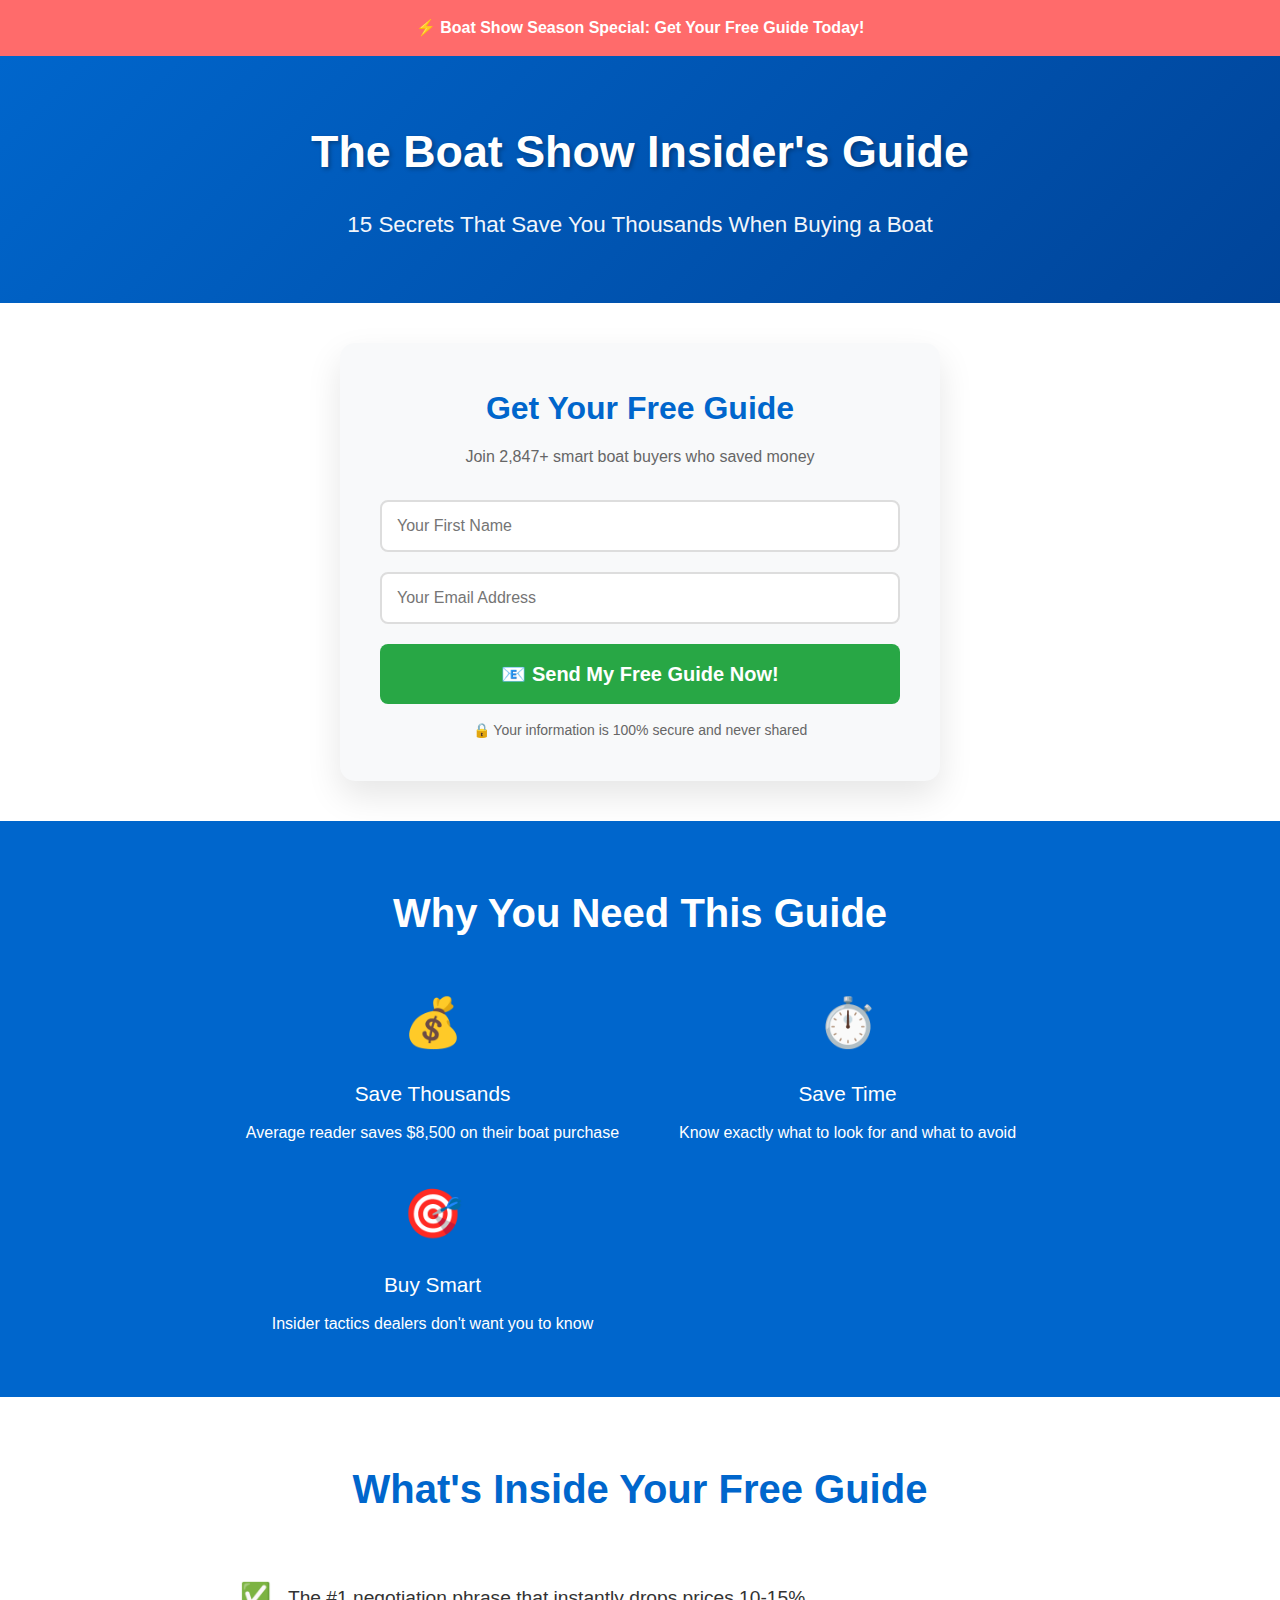
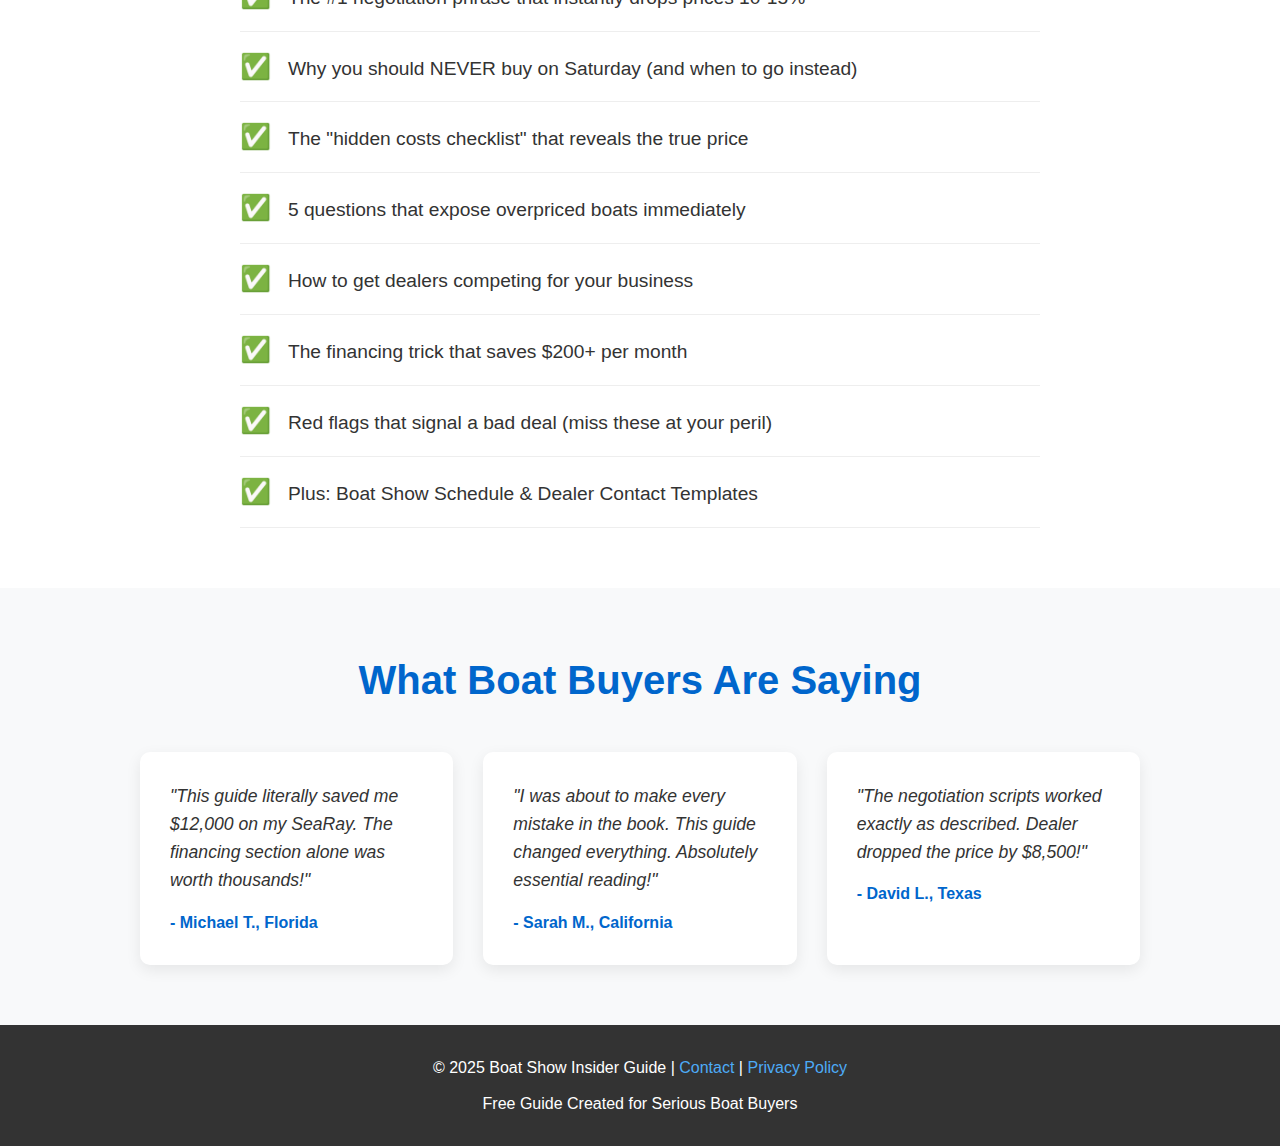
<file: index.html>
<!DOCTYPE html>
<html lang="en">
<head>
    <meta charset="UTF-8">
    <meta name="viewport" content="width=device-width, initial-scale=1.0">
    <title>Free Boat Show Guide - Save Thousands on Your Next Boat</title>
    <style>
        * {
            margin: 0;
            padding: 0;
            box-sizing: border-box;
        }
        
        body {
            font-family: 'Segoe UI', Arial, sans-serif;
            line-height: 1.6;
            color: #333;
        }
        
        /* Header Section */
        .header {
            background: linear-gradient(135deg, #0066cc 0%, #004499 100%);
            color: white;
            padding: 60px 20px;
            text-align: center;
        }
        
        .header h1 {
            font-size: 2.8em;
            margin-bottom: 20px;
            text-shadow: 2px 2px 4px rgba(0,0,0,0.3);
        }
        
        .header p {
            font-size: 1.4em;
            opacity: 0.95;
        }
        
        /* Alert Bar */
        .alert {
            background: #ff6b6b;
            color: white;
            padding: 15px;
            text-align: center;
            font-weight: bold;
        }
        
        /* Main Form Section */
        .form-section {
            background: white;
            padding: 40px 20px;
        }
        
        .form-container {
            max-width: 600px;
            margin: 0 auto;
            background: #f8f9fa;
            padding: 40px;
            border-radius: 15px;
            box-shadow: 0 15px 35px rgba(0,0,0,0.1);
        }
        
        .form-container h2 {
            text-align: center;
            color: #0066cc;
            margin-bottom: 10px;
            font-size: 2em;
        }
        
        .form-subtitle {
            text-align: center;
            color: #666;
            margin-bottom: 30px;
        }
        
        .form-group {
            margin-bottom: 20px;
        }
        
        input {
            width: 100%;
            padding: 15px;
            font-size: 16px;
            border: 2px solid #ddd;
            border-radius: 8px;
            transition: border-color 0.3s;
        }
        
        input:focus {
            outline: none;
            border-color: #0066cc;
        }
        
        .submit-btn {
            width: 100%;
            padding: 18px;
            background: #28a745;
            color: white;
            border: none;
            border-radius: 8px;
            font-size: 20px;
            font-weight: bold;
            cursor: pointer;
            transition: background 0.3s;
        }
        
        .submit-btn:hover {
            background: #218838;
        }
        
        .privacy {
            text-align: center;
            margin-top: 15px;
            font-size: 14px;
            color: #666;
        }
        
        /* Benefits Section */
        .benefits {
            background: #0066cc;
            color: white;
            padding: 60px 20px;
        }
        
        .benefits-container {
            max-width: 800px;
            margin: 0 auto;
        }
        
        .benefits h2 {
            text-align: center;
            font-size: 2.5em;
            margin-bottom: 40px;
        }
        
        .benefits-grid {
            display: grid;
            grid-template-columns: repeat(auto-fit, minmax(250px, 1fr));
            gap: 30px;
        }
        
        .benefit-item {
            text-align: center;
        }
        
        .benefit-icon {
            font-size: 3em;
            margin-bottom: 15px;
        }
        
        .benefit-title {
            font-size: 1.3em;
            margin-bottom: 10px;
        }
        
        /* What's Inside Section */
        .inside {
            background: white;
            padding: 60px 20px;
        }
        
        .inside-container {
            max-width: 800px;
            margin: 0 auto;
        }
        
        .inside h2 {
            text-align: center;
            font-size: 2.5em;
            color: #0066cc;
            margin-bottom: 40px;
        }
        
        .checklist {
            list-style: none;
            font-size: 1.2em;
        }
        
        .checklist li {
            padding: 15px 0;
            border-bottom: 1px solid #eee;
        }
        
        .checklist li:before {
            content: "✅ ";
            font-size: 1.3em;
            margin-right: 10px;
        }
        
        /* Testimonials */
        .testimonials {
            background: #f8f9fa;
            padding: 60px 20px;
        }
        
        .testimonials h2 {
            text-align: center;
            font-size: 2.5em;
            color: #0066cc;
            margin-bottom: 40px;
        }
        
        .testimonial-grid {
            max-width: 1000px;
            margin: 0 auto;
            display: grid;
            grid-template-columns: repeat(auto-fit, minmax(300px, 1fr));
            gap: 30px;
        }
        
        .testimonial {
            background: white;
            padding: 30px;
            border-radius: 10px;
            box-shadow: 0 5px 15px rgba(0,0,0,0.08);
        }
        
        .testimonial p {
            font-style: italic;
            margin-bottom: 15px;
            font-size: 1.1em;
        }
        
        .testimonial-author {
            font-weight: bold;
            color: #0066cc;
        }
        
        /* Footer */
        .footer {
            background: #333;
            color: white;
            text-align: center;
            padding: 30px 20px;
        }
        
        .footer a {
            color: #4dabf7;
            text-decoration: none;
        }
        
        /* Mobile Responsive */
        @media (max-width: 768px) {
            .header h1 {
                font-size: 2em;
            }
            
            .form-container {
                padding: 25px;
            }
            
            .benefits-grid {
                grid-template-columns: 1fr;
            }
        }
    </style>
</head>
<body>
    <!-- Alert Bar -->
    <div class="alert">
        ⚡ Boat Show Season Special: Get Your Free Guide Today!
    </div>
    
    <!-- Header -->
    <div class="header">
        <h1>The Boat Show Insider's Guide</h1>
        <p>15 Secrets That Save You Thousands When Buying a Boat</p>
    </div>
    
    <!-- Main Form Section -->
    <div class="form-section">
        <div class="form-container">
            <h2>Get Your Free Guide</h2>
            <p class="form-subtitle">Join 2,847+ smart boat buyers who saved money</p>
            
            <!-- IMPORTANT: Replace the action URL with your email service -->
            <form action="https://formspree.io/f/xblzlkeb" method="POST">
                <div class="form-group">
                    <input type="text" name="name" placeholder="Your First Name" required>
                </div>
                <div class="form-group">
                    <input type="email" name="email" placeholder="Your Email Address" required>
                </div>
                <button type="submit" class="submit-btn">
                    📧 Send My Free Guide Now!
                </button>
            </form>
            
            <p class="privacy">🔒 Your information is 100% secure and never shared</p>
        </div>
    </div>
    
    <!-- Benefits Section -->
    <div class="benefits">
        <div class="benefits-container">
            <h2>Why You Need This Guide</h2>
            <div class="benefits-grid">
                <div class="benefit-item">
                    <div class="benefit-icon">💰</div>
                    <div class="benefit-title">Save Thousands</div>
                    <p>Average reader saves $8,500 on their boat purchase</p>
                </div>
                <div class="benefit-item">
                    <div class="benefit-icon">⏱️</div>
                    <div class="benefit-title">Save Time</div>
                    <p>Know exactly what to look for and what to avoid</p>
                </div>
                <div class="benefit-item">
                    <div class="benefit-icon">🎯</div>
                    <div class="benefit-title">Buy Smart</div>
                    <p>Insider tactics dealers don't want you to know</p>
                </div>
            </div>
        </div>
    </div>
    
    <!-- What's Inside Section -->
    <div class="inside">
        <div class="inside-container">
            <h2>What's Inside Your Free Guide</h2>
            <ul class="checklist">
                <li>The #1 negotiation phrase that instantly drops prices 10-15%</li>
                <li>Why you should NEVER buy on Saturday (and when to go instead)</li>
                <li>The "hidden costs checklist" that reveals the true price</li>
                <li>5 questions that expose overpriced boats immediately</li>
                <li>How to get dealers competing for your business</li>
                <li>The financing trick that saves $200+ per month</li>
                <li>Red flags that signal a bad deal (miss these at your peril)</li>
                <li>Plus: Boat Show Schedule & Dealer Contact Templates</li>
            </ul>
        </div>
    </div>
    
    <!-- Testimonials -->
    <div class="testimonials">
        <h2>What Boat Buyers Are Saying</h2>
        <div class="testimonial-grid">
            <div class="testimonial">
                <p>"This guide literally saved me $12,000 on my SeaRay. The financing section alone was worth thousands!"</p>
                <div class="testimonial-author">- Michael T., Florida</div>
            </div>
            <div class="testimonial">
                <p>"I was about to make every mistake in the book. This guide changed everything. Absolutely essential reading!"</p>
                <div class="testimonial-author">- Sarah M., California</div>
            </div>
            <div class="testimonial">
                <p>"The negotiation scripts worked exactly as described. Dealer dropped the price by $8,500!"</p>
                <div class="testimonial-author">- David L., Texas</div>
            </div>
        </div>
    </div>
    
    <!-- Footer -->
    <div class="footer">
        <p>© 2025 Boat Show Insider Guide | <a href="mailto:your-email@gmail.com">Contact</a> | <a href="#">Privacy Policy</a></p>
        <p style="margin-top: 10px;">Free Guide Created for Serious Boat Buyers</p>
    </div>
</body>
</html>
</file>
